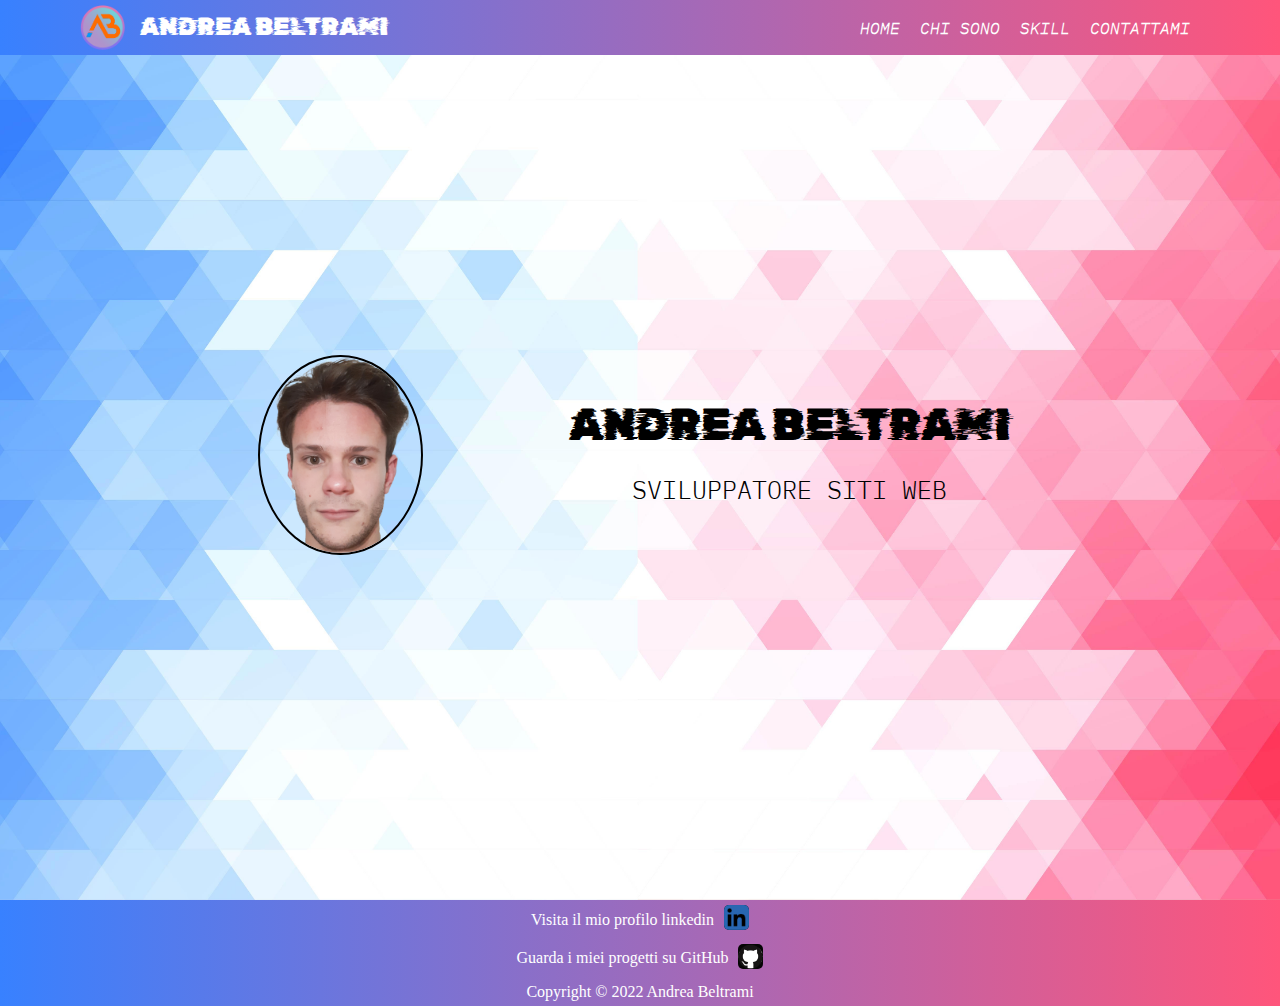
<file: index.html>
<!DOCTYPE html>

<html lang='it'>
    
<head>
    <meta charset='utf-8'>
    <meta name='viewport' content='width=device-width, initial-scale=1'>
    <meta http-equiv='x-ua-compatible' content='ie=edge'>
    <link rel='stylesheet' href='styles.css'>
    <link rel='icon' type='image/x-icon' href='images/favicon.ico'>
    <title>Andrea Beltrami | Web Developer</title>
    <meta name='description' content='Stai cercando uno sviluppatore web? Sei nel posto giusto, creo siti a 360° dal lato back-end e front-end oppure se già hai un sito e vuoi migliorarlo contattami!'>
    <meta name='robots' content='index, follow'>
    <meta name='og:title' proprety='og:title' content='Andrea Beltrami | Web Developer'>
    <meta name='og:description' proprety='og:description' content='Stai cercando uno sviluppatore web? Sei nel posto giusto, creo siti a 360° sia back-end che front-end oppure se già hai un sito e vuoi migliorarlo contattami!'>
    <meta name='og:sitename' proprety='og:sitename' content='Andrea Beltrami | Web Developer'>
    <meta name='og:image' proprety='og:image' href='images/icon-logo.png'>
    <meta name='og:type' proprety='og:type' content='website'>
</head>
    
<body>
    
    <header class='header'>
        <nav class='navbar'>
            
            <div class='logo'><img class='' src='images/icon-logo.png'/>ANDREA BELTRAMI</div>
            <div class='menu'>
                <ul class='menu-content'>
                    <li><a class='menu-link' href='index.html#home'>HOME</a></li>
                    <li><a class='menu-link' href='chi-sono.html#chi-sono'>CHI SONO</a></li>
                    <li><a class='menu-link' href='skill.html#skill'>SKILL</a></li>
                    <li><a class='menu-link' href='contattami.html#contattami'>CONTATTAMI</a></li>
                </ul>
                <div class='dropdown'>
                    <button class='dropbutton'><img src='images/icon-dropdown.png'/></button>
                    <div class='dropdown-content'>
                        <a href='#home'>HOME</a>
                        <a href='#chi-sono'>CHI SONO</a>
                        <a href='#skill'>SKILL</a>
                        <a href='#progetti'>PROGETTI</a>
                        <a href='#contattami'>CONTATTAMI</a>
                    </div>
                </div>
            </div>
        </nav>
    </header>
    
    <section class='home' id='home'>
        <div class='container-home'>
            <div class='profile'>
                <div class='pic-profile'><img src='images/profile.png' /></div>
                <div class='dsc-profile'>
                <span class='name'>ANDREA BELTRAMI</span>
                <br/>
                <p class='p-profile'>SVILUPPATORE SITI WEB</p>
                </div>
            </div>
            <div class='container-scroll btn-home dsk-view'>
                <a href='#chi-sono'><button>CHI SONO &dArr;</button></a>
            </div>
        </div>
    </section>
    
    <section class='section-pink dsk-view' id='chi-sono'>
        <div class='container'>
            <h1 class='title'>CHI SONO</h1>
            <p>Ciao, mi chiamo Andrea Beltrami ho 24 anni e abito a Brescia. Sono un ragazzo socievole e mi piace molto lavorare in team. Attualmente lavoro in <a href='https://www.alfaacciai.it/' target='_blank'>Alfa Acciai</a> mentre nel tempo studio presso <a href='https://www.start2impact.it/' target='_blank'>start2impact university</a> per imaparare a creare siti web a 360° sia dal lato front-end che back-end e in seguito per sviluppare applicazioni moblile.
            </p>
            <div class='container-scroll'>
                <a href='#skill'><button>SKILL &dArr;</button></a>
            </div>
        </div>
        <div class='container mobile-view'>
            <h1 class='title'>I MIEI PROGETTI</h1>
            
            <p>In arrivo! Visita il mio profilo <a href='https://github.com/andreabeltrami98?tab=projects' target='_blank'>github</a> cliccando sul gattino qua sotto per vedere i miei progetti e rimanere aggiornato!
            </p>
            <div class='github-projects'>
                <a href='https://github.com/andreabeltrami98?tab=projects' target='_blank'><img src='images/github-inv.png' alt='github logo'></a>
            </div>
        </div>
    </section>
    
    <section class='section-blue dsk-view' id='skill'>
        <div class='container'>
            <h1 class='title'>SKILL</h1>
            <p>Sono in grado di sviluppare un sito web scrivendo manulmente il codice di HTML e CSS. Questo mi permette di avere pieno controllo in modo da poter creare un sito ad hoc e per personalizzare anche il dettaglio più piccolo in esso contenuto.
            <br/>
            Si può creare un sito web da 0 oppure è possibile modificarne e perfezionarne uno già esistente.
            </p>
            <div class='container-skill'>
                <div class='skill-card'><img src='images/html.png' alt='html logo'><span>HTML</span></div>
                <div class='skill-card'><img src='images/css.png' alt='css logo'><span>CSS</span></div>
                <div class='skill-card'><img src='images/sass.png' alt='sass logo'><span>SASS</span></div>
                <div class='skill-card'><img src='images/bootstrap.png' alt='bootstrap logo'><span>BOOTSTRAP</span></div>
                <div class='skill-card'><img src='images/seo.png' alt='seo logo'><span>SEO</span></div>
                <div class='skill-card'><img src='images/github.png' alt='github logo'><span>GITHUB</span></div>
            </div>
            <div class='container-scroll'>
                <a href='#progetti'><button>PROGETTI &dArr;</button></a>
            </div>
        </div>
    </section>
    
    <section class='section-pink dsk-view' id='progetti'>
        <div class='container'>
            <h1 class='title'>PROGETTI</h1>
            
            <p>In arrivo! Visita il mio profilo <a href='https://github.com/andreabeltrami98?tab=projects' target='_blank'>github</a> cliccando sul gattino qua sotto per vedere i miei progetti e rimanere aggiornato!
            </p>
            <div class='github-projects'>
                <a href='https://github.com/andreabeltrami98?tab=projects' target='_blank'><img src='images/github-inv.png' alt='github logo'></a>
            </div>
            <div class='container-scroll'>
                <a href='#contattami'><button>CONTATTAMI &dArr;</button></a>
            </div>
        </div>
    </section>
    
    <section class='section-blue dsk-bg-rev dsk-view' id='contattami'>
        <div class='container'>
            <h1 class='title'>CONTATTAMI</h1>
            <p>Se posso esserti di aiuto scrivimi due righe in merito alla tua richiesta&#33; Sarei lieto di poterti aiutare.
            <br/>
            Ricorda, anche il minimo particolare verrà valorizzato al massimo perché non c'é soddisfazione più grande di poter aiutare qualcuno a realizzare i propri progetti&#33;
            <br/>
            Contattami utilizzando il form qui sotto oppure scrivimi per <a href='mailto:andrea.beltrami@email.com'>email</a>&#33;
            </p>
            
            <form action='https://formspree.io/f/maykreek' method='post' enctype='multipart/form-data' name='contactform' class='contact-form'>
                <div class='form-row'>
                    <div class='form-row-b row-dsk'>
                        <label for='name'>NOME</label>
                        <input id='name' name='name' type='text' placeholder='Nome e Cognome' autocomplete='name' required>
                    </div>
                    <div class='form-row-b row-dsk'>
                        <label for='email'>EMAIL</label>
                        <input id='email' name='email' type='email' placeholder='tuamail@email.com' autocomplete='email' required>
                    </div>
                </div>
                <div class='form-row'>
                <div class='form-row-b row-msg'>
                    <label for='message'>MESSAGGIO</label>
                    <textarea id='message' name='message' placeholder='Come posso esserti utile?' required></textarea>
                </div>
                    </div>
                <div class='form-row'>
                    <button type='submit'>INVIA</button>
                </div>
            </form>
            
            <div class='container-scroll'>
                <a href='#home'><button>HOME &uArr;</button></a>
            </div>
        </div>
    </section>
    
    <footer class='footer'>
        
        <div class='social'>
            <p>Visita il mio profilo linkedin</p>
            <a href='https://www.linkedin.com/in/andrea-beltrami-819165252/' target='_blank'><img src='images/icon-linkedin.png' alt='icona-linkedin'></a>
        </div>
        <div class='social'>
            <p>Guarda i miei progetti su GitHub</p>
            <a href='https://github.com/andreabeltrami98?tab=projects' target='_blank'><img src='images/github.png' alt='icona-github'></a>
        </div>
        <div class='copyright'>
            <p>Copyright &copy; 2022 Andrea Beltrami</p>
        </div>
    </footer>
    
</body>

</html>
</file>
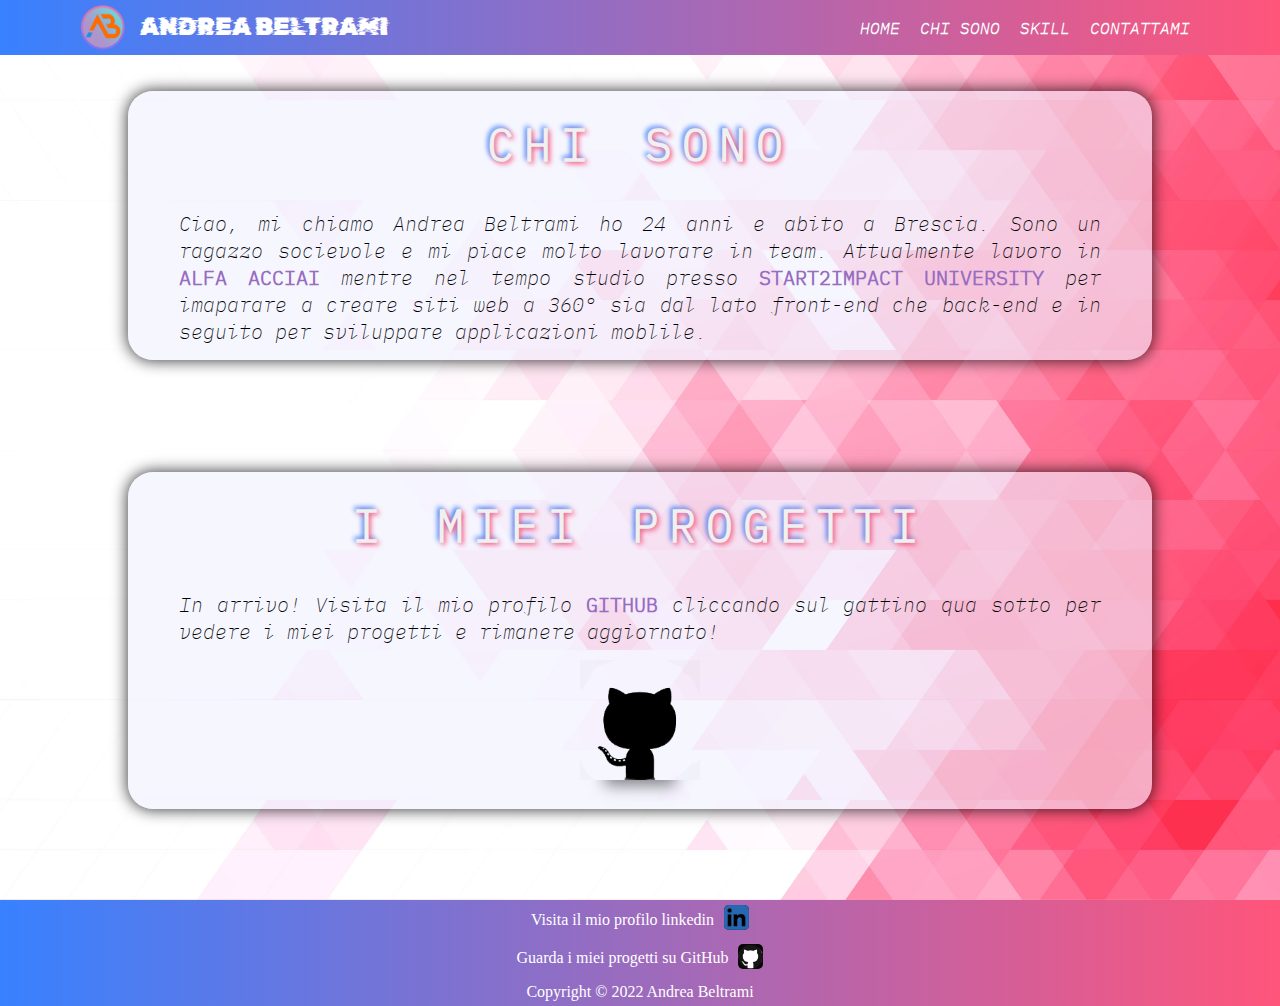
<file: chi-sono.html>
<!DOCTYPE html>

<html lang='it'>
    
<head>
    <meta charset='utf-8'>
    <meta name='viewport' content='width=device-width, initial-scale=1'>
    <meta http-equiv='x-ua-compatible' content='ie=edge'>
    <link rel='stylesheet' href='styles.css'>
    <link rel='icon' type='image/x-icon' href='images/favicon.ico'>
    <title>Andrea Beltrami | Chi Sono</title>
    <meta name='description' content='Stai cercando uno sviluppatore web? Sei nel posto giusto, creo siti a 360° dal lato back-end e front-end oppure se già hai un sito e vuoi migliorarlo contattami!'>
    <meta name='robots' content='index, follow'>
    <meta name='og:title' proprety='og:title' content='Andrea Beltrami | Chi Sono'>
    <meta name='og:description' proprety='og:description' content='Stai cercando uno sviluppatore web? Sei nel posto giusto, creo siti a 360° sia back-end che front-end oppure se già hai un sito e vuoi migliorarlo contattami!'>
    <meta name='og:sitename' proprety='og:sitename' content='Andrea Beltrami | Chi Sono'>
    <meta name='og:image' proprety='og:image' href='images/icon-logo.png'>
    <meta name='og:type' proprety='og:type' content='website'>
</head>
    
<body>
    
    <header class='header'>
        <nav class='navbar'>
            
            <div class='logo'><img class='' src='images/icon-logo.png'/>ANDREA BELTRAMI</div>
            <div class='menu'>
                <ul class='menu-content'>
                    <li><a class='menu-link' href='index.html#home'>HOME</a></li>
                    <li><a class='menu-link' href='chi-sono.html#chi-sono'>CHI SONO</a></li>
                    <li><a class='menu-link' href='skill.html#skill'>SKILL</a></li>
                    <li><a class='menu-link' href='contattami.html#contattami'>CONTATTAMI</a></li>
                </ul>
                <div class='dropdown'>
                    <button class='dropbutton'><img src='images/icon-dropdown.png'/></button>
                    <div class='dropdown-content'>
                        <a href='index.html#home'>HOME</a>
                        <a href='index.html#chi-sono'>CHI SONO</a>
                        <a href='index.html#skill'>SKILL</a>
                        <a href='index.html#progetti'>PROGETTI</a>
                        <a href='index.html#contattami'>CONTATTAMI</a>
                    </div>
                </div>
            </div>
        </nav>
    </header>
    
    <section class='home dsk-view' id='home'>
        <div class='container-home'>
            <div class='profile'>
                <div class='pic-profile'><img src='images/profile.png' /></div>
                <div class='dsc-profile'>
                <span class='name'>ANDREA BELTRAMI</span>
                <br/>
                <p class='p-profile'>SVILUPPATORE SITI WEB</p>
                </div>
            </div>
            <div class='container-scroll btn-home dsk-view'>
                <a href='index.html#chi-sono'><button>CHI SONO &dArr;</button></a>
            </div>
        </div>
    </section>
    
    <section class='section-pink' id='chi-sono'>
        <div class='container'>
            <h1 class='title'>CHI SONO</h1>
            <p>Ciao, mi chiamo Andrea Beltrami ho 24 anni e abito a Brescia. Sono un ragazzo socievole e mi piace molto lavorare in team. Attualmente lavoro in <a href='https://www.alfaacciai.it/' target='_blank'>Alfa Acciai</a> mentre nel tempo studio presso <a href='https://www.start2impact.it/' target='_blank'>start2impact university</a> per imaparare a creare siti web a 360° sia dal lato front-end che back-end e in seguito per sviluppare applicazioni moblile.
            </p>
            <div class='container-scroll'>
                <a href='index.html#skill'><button>SKILL &dArr;</button></a>
            </div>
        </div>
        <div class='container mobile-view'>
            <h1 class='title'>I MIEI PROGETTI</h1>
            
            <p>In arrivo! Visita il mio profilo <a href='https://github.com/andreabeltrami98?tab=projects' target='_blank'>github</a> cliccando sul gattino qua sotto per vedere i miei progetti e rimanere aggiornato!
            </p>
            <div class='github-projects'>
                <a href='https://github.com/andreabeltrami98?tab=projects' target='_blank'><img src='images/github-inv.png' alt='github logo'></a>
            </div>
        </div>
    </section>
    
    <section class='section-blue dsk-view' id='skill'>
        <div class='container'>
            <h1 class='title'>SKILL</h1>
            <p>Sono in grado di sviluppare un sito web scrivendo manulmente il codice di HTML e CSS. Questo mi permette di avere pieno controllo in modo da poter creare un sito ad hoc e per personalizzare anche il dettaglio più piccolo in esso contenuto.
            <br/>
            Si può creare un sito web da 0 oppure è possibile modificarne e perfezionarne uno già esistente.
            </p>
            <div class='container-skill'>
                <div class='skill-card'><img src='images/html.png' alt='html logo'><span>HTML</span></div>
                <div class='skill-card'><img src='images/css.png' alt='css logo'><span>CSS</span></div>
                <div class='skill-card'><img src='images/sass.png' alt='sass logo'><span>SASS</span></div>
                <div class='skill-card'><img src='images/bootstrap.png' alt='bootstrap logo'><span>BOOTSTRAP</span></div>
                <div class='skill-card'><img src='images/seo.png' alt='seo logo'><span>SEO</span></div>
                <div class='skill-card'><img src='images/github.png' alt='github logo'><span>GITHUB</span></div>
            </div>
            <div class='container-scroll'>
                <a href='index.html#progetti'><button>PROGETTI &dArr;</button></a>
            </div>
        </div>
    </section>
    
    <section class='section-pink dsk-view' id='progetti'>
        <div class='container'>
            <h1 class='title'>PROGETTI</h1>
            
            <p>In arrivo! Visita il mio profilo <a href='https://github.com/andreabeltrami98?tab=projects' target='_blank'>github</a> cliccando sul gattino qua sotto per vedere i miei progetti e rimanere aggiornato!
            </p>
            <div class='github-projects'>
                <a href='https://github.com/andreabeltrami98?tab=projects' target='_blank'><img src='images/github-inv.png' alt='github logo'></a>
            </div>
            <div class='container-scroll'>
                <a href='index.html#contattami'><button>CONTATTAMI &dArr;</button></a>
            </div>
        </div>
    </section>
    
    <section class='section-blue dsk-bg-rev dsk-view' id='contattami'>
        <div class='container'>
            <h1 class='title'>CONTATTAMI</h1>
            <p>Se posso esserti di aiuto scrivimi due righe in merito alla tua richiesta&#33; Sarei lieto di poterti aiutare.
            <br/>
            Ricorda, anche il minimo particolare verrà valorizzato al massimo perché non c'é soddisfazione più grande di poter aiutare qualcuno a realizzare i propri progetti&#33;
            <br/>
            Contattami utilizzando il form qui sotto oppure scrivimi per <a href='mailto:andrea.beltrami@email.com'>email</a>&#33;
            </p>
            
            <form action='https://formspree.io/f/maykreek' method='post' enctype='multipart/form-data' name='contactform' class='contact-form'>
                <div class='form-row'>
                    <div class='form-row-b row-dsk'>
                        <label for='name'>NOME</label>
                        <input id='name' name='name' type='text' placeholder='Nome e Cognome' autocomplete='name' required>
                    </div>
                    <div class='form-row-b row-dsk'>
                        <label for='email'>EMAIL</label>
                        <input id='email' name='email' type='email' placeholder='tuamail@email.com' autocomplete='email' required>
                    </div>
                </div>
                <div class='form-row'>
                <div class='form-row-b row-msg'>
                    <label for='message'>MESSAGGIO</label>
                    <textarea id='message' name='message' placeholder='Come posso esserti utile?' required></textarea>
                </div>
                    </div>
                <div class='form-row'>
                    <button type='submit'>INVIA</button>
                </div>
            </form>
            
            <div class='container-scroll'>
                <a href='index.html#home'><button>HOME &uArr;</button></a>
            </div>
        </div>
    </section>
    
    <footer class='footer'>
        
        <div class='social'>
            <p>Visita il mio profilo linkedin</p>
            <a href='https://www.linkedin.com/in/andrea-beltrami-819165252/' target='_blank'><img src='images/icon-linkedin.png' alt='icona-linkedin'></a>
        </div>
        <div class='social'>
            <p>Guarda i miei progetti su GitHub</p>
            <a href='https://github.com/andreabeltrami98?tab=projects' target='_blank'><img src='images/github.png' alt='icona-github'></a>
        </div>
        <div class='copyright'>
            <p>Copyright &copy; 2022 Andrea Beltrami</p>
        </div>
    </footer>
    
</body>

</html>
</file>
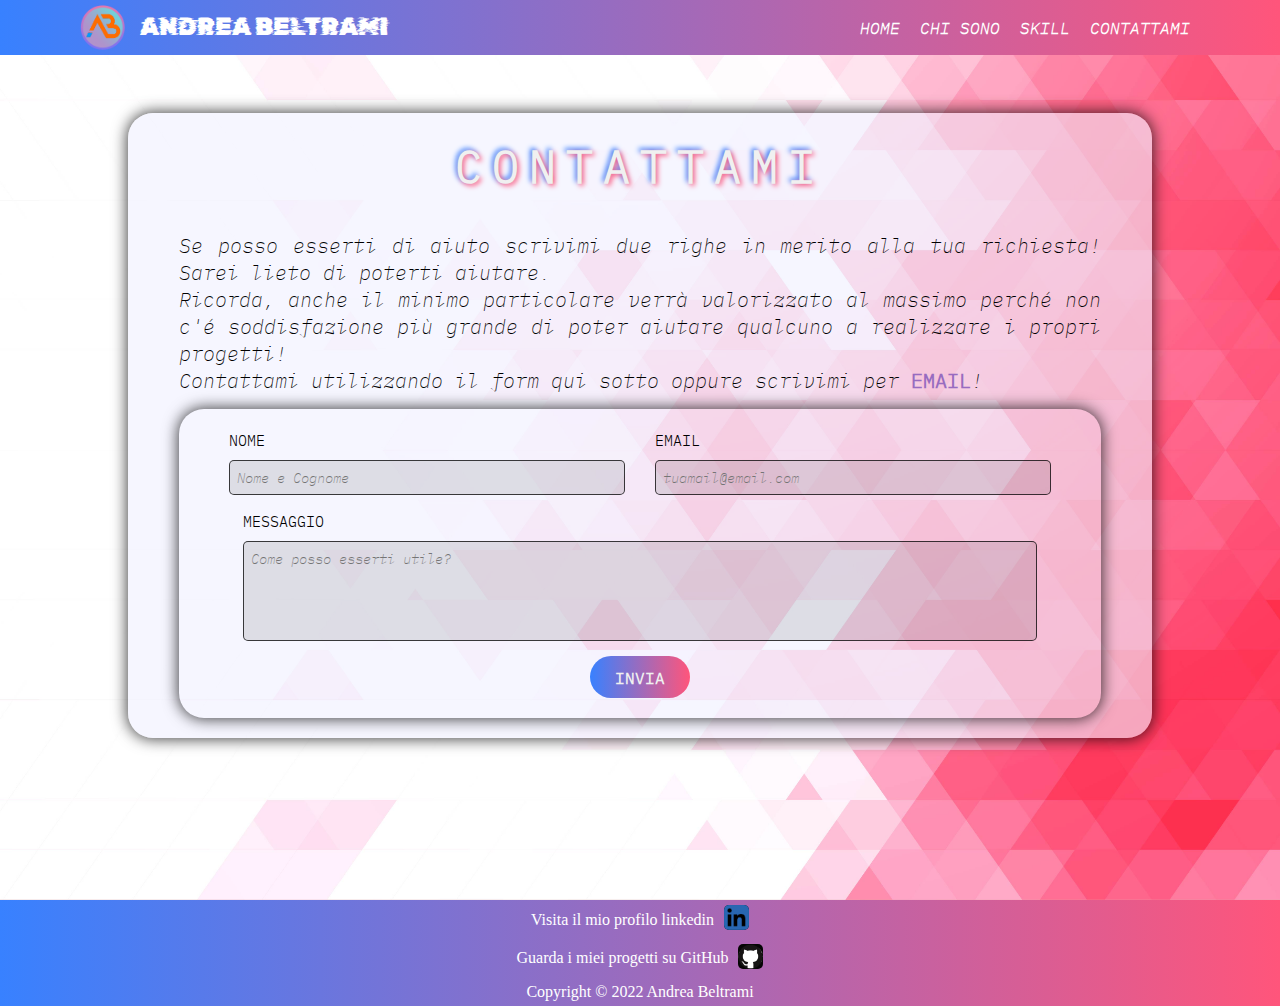
<file: contattami.html>
<!DOCTYPE html>

<html lang='it'>
    
<head>
    <meta charset='utf-8'>
    <meta name='viewport' content='width=device-width, initial-scale=1'>
    <meta http-equiv='x-ua-compatible' content='ie=edge'>
    <link rel='stylesheet' href='styles.css'>
    <link rel='icon' type='image/x-icon' href='images/favicon.ico'>
    <title>Andrea Beltrami | Contattami</title>
    <meta name='description' content='Stai cercando uno sviluppatore web? Sei nel posto giusto, creo siti a 360° dal lato back-end e front-end oppure se già hai un sito e vuoi migliorarlo contattami!'>
    <meta name='robots' content='index, follow'>
    <meta name='og:title' proprety='og:title' content='Andrea Beltrami | Contattami'>
    <meta name='og:description' proprety='og:description' content='Stai cercando uno sviluppatore web? Sei nel posto giusto, creo siti a 360° sia back-end che front-end oppure se già hai un sito e vuoi migliorarlo contattami!'>
    <meta name='og:sitename' proprety='og:sitename' content='Andrea Beltrami | Contattami'>
    <meta name='og:image' proprety='og:image' href='images/icon-logo.png'>
    <meta name='og:type' proprety='og:type' content='website'>
</head>
    
<body>
    
    <header class='header'>
        <nav class='navbar'>
            
            <div class='logo'><img class='' src='images/icon-logo.png'/>ANDREA BELTRAMI</div>
            <div class='menu'>
                <ul class='menu-content'>
                    <li><a class='menu-link' href='index.html#home'>HOME</a></li>
                    <li><a class='menu-link' href='chi-sono.html#chi-sono'>CHI SONO</a></li>
                    <li><a class='menu-link' href='skill.html#skill'>SKILL</a></li>
                    <li><a class='menu-link' href='contattami.html#contattami'>CONTATTAMI</a></li>
                </ul>
                <div class='dropdown'>
                    <button class='dropbutton'><img src='images/icon-dropdown.png'/></button>
                    <div class='dropdown-content'>
                        <a href='index.html#home'>HOME</a>
                        <a href='index.html#chi-sono'>CHI SONO</a>
                        <a href='index.html#skill'>SKILL</a>
                        <a href='index.html#progetti'>PROGETTI</a>
                        <a href='index.html#contattami'>CONTATTAMI</a>
                    </div>
                </div>
            </div>
        </nav>
    </header>
    
    <section class='home dsk-view' id='home'>
        <div class='container-home'>
            <div class='profile'>
                <div class='pic-profile'><img src='images/profile.png' /></div>
                <div class='dsc-profile'>
                <span class='name'>ANDREA BELTRAMI</span>
                <br/>
                <p class='p-profile'>SVILUPPATORE SITI WEB</p>
                </div>
            </div>
            <div class='container-scroll btn-home dsk-view'>
                <a href='index.html#chi-sono'><button>CHI SONO &dArr;</button></a>
            </div>
        </div>
    </section>
    
    <section class='section-pink dsk-view' id='chi-sono'>
        <div class='container'>
            <h1 class='title'>CHI SONO</h1>
            <p>Ciao, mi chiamo Andrea Beltrami ho 24 anni e abito a Brescia. Sono un ragazzo socievole e mi piace molto lavorare in team. Attualmente lavoro in <a href='https://www.alfaacciai.it/' target='_blank'>Alfa Acciai</a> mentre nel tempo studio presso <a href='https://www.start2impact.it/' target='_blank'>start2impact university</a> per imaparare a creare siti web a 360° sia dal lato front-end che back-end e in seguito per sviluppare applicazioni moblile.
            </p>
            <div class='container-scroll'>
                <a href='index.html#skill'><button>SKILL &dArr;</button></a>
            </div>
        </div>
        <div class='container mobile-view'>
            <h1 class='title'>I MIEI PROGETTI</h1>
            
            <p>In arrivo! Visita il mio profilo <a href='https://github.com/andreabeltrami98?tab=projects' target='_blank'>github</a> cliccando sul gattino qua sotto per vedere i miei progetti e rimanere aggiornato!
            </p>
            <div class='github-projects'>
                <a href='https://github.com/andreabeltrami98?tab=projects' target='_blank'><img src='images/github-inv.png' alt='github logo'></a>
            </div>
        </div>
    </section>
    
    <section class='section-blue dsk-view' id='skill'>
        <div class='container'>
            <h1 class='title'>SKILL</h1>
            <p>Sono in grado di sviluppare un sito web scrivendo manulmente il codice di HTML e CSS. Questo mi permette di avere pieno controllo in modo da poter creare un sito ad hoc e per personalizzare anche il dettaglio più piccolo in esso contenuto.
            <br/>
            Si può creare un sito web da 0 oppure è possibile modificarne e perfezionarne uno già esistente.
            </p>
            <div class='container-skill'>
                <div class='skill-card'><img src='images/html.png' alt='html logo'><span>HTML</span></div>
                <div class='skill-card'><img src='images/css.png' alt='css logo'><span>CSS</span></div>
                <div class='skill-card'><img src='images/sass.png' alt='sass logo'><span>SASS</span></div>
                <div class='skill-card'><img src='images/bootstrap.png' alt='bootstrap logo'><span>BOOTSTRAP</span></div>
                <div class='skill-card'><img src='images/seo.png' alt='seo logo'><span>SEO</span></div>
                <div class='skill-card'><img src='images/github.png' alt='github logo'><span>GITHUB</span></div>
            </div>
            <div class='container-scroll'>
                <a href='index.html#progetti'><button>PROGETTI &dArr;</button></a>
            </div>
        </div>
    </section>
    
    <section class='section-pink dsk-view' id='progetti'>
        <div class='container'>
            <h1 class='title'>PROGETTI</h1>
            
            <p>In arrivo! Visita il mio profilo <a href='https://github.com/andreabeltrami98?tab=projects' target='_blank'>github</a> cliccando sul gattino qua sotto per vedere i miei progetti e rimanere aggiornato!
            </p>
            <div class='github-projects'>
                <a href='https://github.com/andreabeltrami98?tab=projects' target='_blank'><img src='images/github-inv.png' alt='github logo'></a>
            </div>
            <div class='container-scroll'>
                <a href='index.html#contattami'><button>CONTATTAMI &dArr;</button></a>
            </div>
        </div>
    </section>
    
    <section class='section-blue dsk-bg-rev' id='contattami'>
        <div class='container'>
            <h1 class='title'>CONTATTAMI</h1>
            <p>Se posso esserti di aiuto scrivimi due righe in merito alla tua richiesta&#33; Sarei lieto di poterti aiutare.
            <br/>
            Ricorda, anche il minimo particolare verrà valorizzato al massimo perché non c'é soddisfazione più grande di poter aiutare qualcuno a realizzare i propri progetti&#33;
            <br/>
            Contattami utilizzando il form qui sotto oppure scrivimi per <a href='mailto:andrea.beltrami@email.com'>email</a>&#33;
            </p>
            
            <form action='https://formspree.io/f/maykreek' method='post' enctype='multipart/form-data' name='contactform' class='contact-form'>
                <div class='form-row'>
                    <div class='form-row-b row-dsk'>
                        <label for='name'>NOME</label>
                        <input id='name' name='name' type='text' placeholder='Nome e Cognome' autocomplete='name' required>
                    </div>
                    <div class='form-row-b row-dsk'>
                        <label for='email'>EMAIL</label>
                        <input id='email' name='email' type='email' placeholder='tuamail@email.com' autocomplete='email' required>
                    </div>
                </div>
                <div class='form-row'>
                <div class='form-row-b row-msg'>
                    <label for='message'>MESSAGGIO</label>
                    <textarea id='message' name='message' placeholder='Come posso esserti utile?' required></textarea>
                </div>
                    </div>
                <div class='form-row'>
                    <button type='submit'>INVIA</button>
                </div>
            </form>
            
            <div class='container-scroll'>
                <a href='index.html#home'><button>HOME &uArr;</button></a>
            </div>
        </div>
    </section>
    
    <footer class='footer'>
        
        <div class='social'>
            <p>Visita il mio profilo linkedin</p>
            <a href='https://www.linkedin.com/in/andrea-beltrami-819165252/' target='_blank'><img src='images/icon-linkedin.png' alt='icona-linkedin'></a>
        </div>
        <div class='social'>
            <p>Guarda i miei progetti su GitHub</p>
            <a href='https://github.com/andreabeltrami98?tab=projects' target='_blank'><img src='images/github.png' alt='icona-github'></a>
        </div>
        <div class='copyright'>
            <p>Copyright &copy; 2022 Andrea Beltrami</p>
        </div>
    </footer>
    
</body>

</html>
</file>
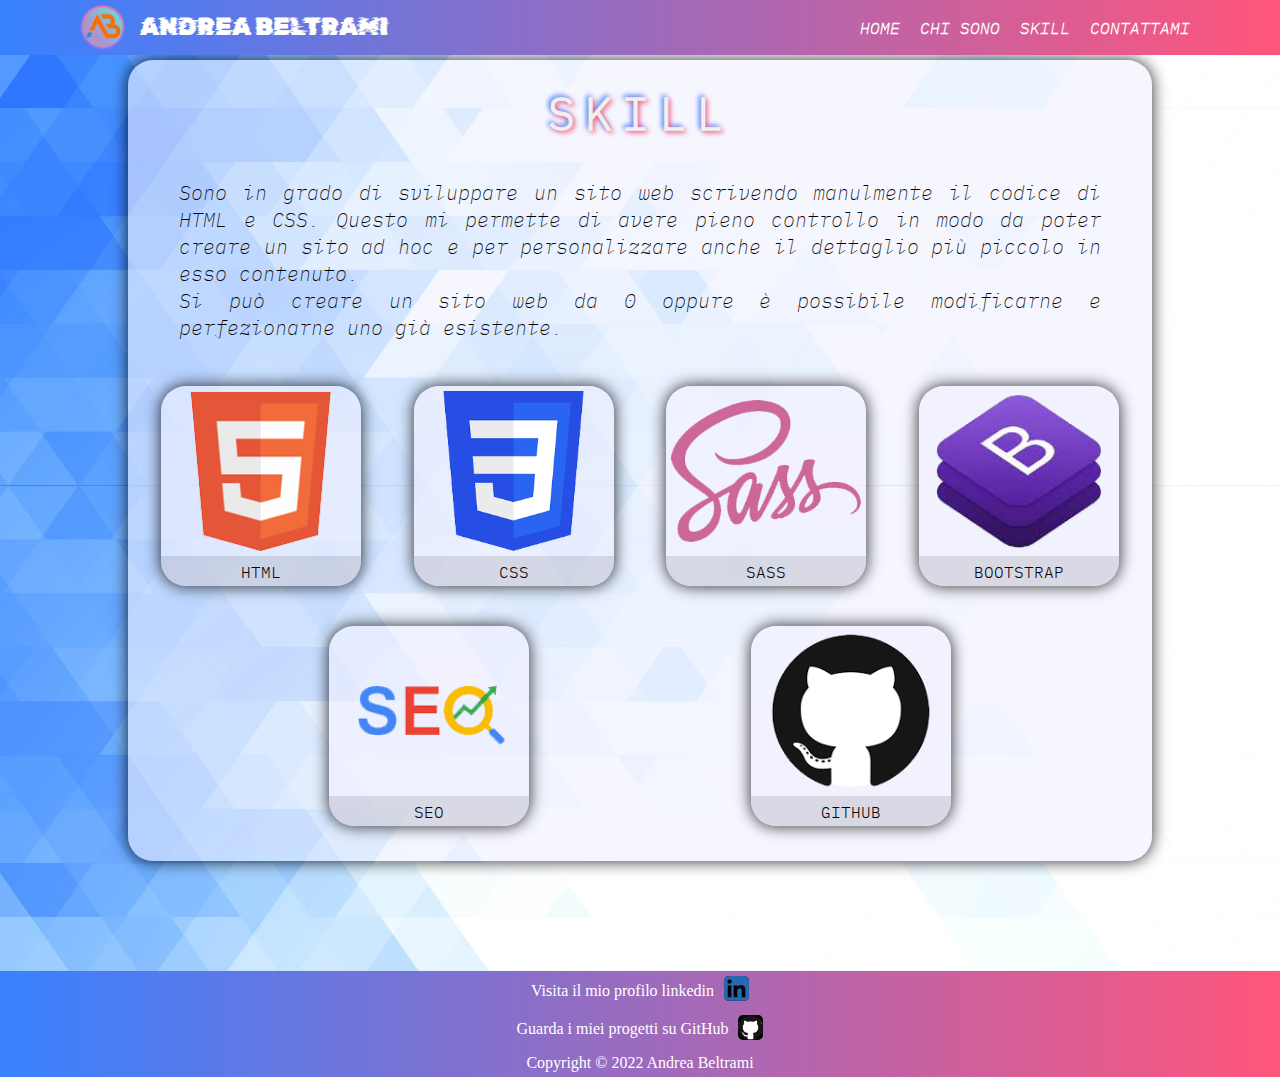
<file: skill.html>
<!DOCTYPE html>

<html lang='it'>
    
<head>
    <meta charset='utf-8'>
    <meta name='viewport' content='width=device-width, initial-scale=1'>
    <meta http-equiv='x-ua-compatible' content='ie=edge'>
    <link rel='stylesheet' href='styles.css'>
    <link rel='icon' type='image/x-icon' href='images/favicon.ico'>
    <title>Andrea Beltrami | Skill</title>
    <meta name='description' content='Stai cercando uno sviluppatore web? Sei nel posto giusto, creo siti a 360° dal lato back-end e front-end oppure se già hai un sito e vuoi migliorarlo contattami!'>
    <meta name='robots' content='index, follow'>
    <meta name='og:title' proprety='og:title' content='Andrea Beltrami | Skill'>
    <meta name='og:description' proprety='og:description' content='Stai cercando uno sviluppatore web? Sei nel posto giusto, creo siti a 360° sia back-end che front-end oppure se già hai un sito e vuoi migliorarlo contattami!'>
    <meta name='og:sitename' proprety='og:sitename' content='Andrea Beltrami | Skill'>
    <meta name='og:image' proprety='og:image' href='images/icon-logo.png'>
    <meta name='og:type' proprety='og:type' content='website'>
</head>
    
<body>
    
    <header class='header'>
        <nav class='navbar'>
            
            <div class='logo'><img class='' src='images/icon-logo.png'/>ANDREA BELTRAMI</div>
            <div class='menu'>
                <ul class='menu-content'>
                    <li><a class='menu-link' href='index.html#home'>HOME</a></li>
                    <li><a class='menu-link' href='chi-sono.html#chi-sono'>CHI SONO</a></li>
                    <li><a class='menu-link' href='skill.html#skill'>SKILL</a></li>
                    <li><a class='menu-link' href='contattami.html#contattami'>CONTATTAMI</a></li>
                </ul>
                <div class='dropdown'>
                    <button class='dropbutton'><img src='images/icon-dropdown.png'/></button>
                    <div class='dropdown-content'>
                        <a href='index.html#home'>HOME</a>
                        <a href='index.html#chi-sono'>CHI SONO</a>
                        <a href='index.html#skill'>SKILL</a>
                        <a href='index.html#progetti'>PROGETTI</a>
                        <a href='index.html#contattami'>CONTATTAMI</a>
                    </div>
                </div>
            </div>
        </nav>
    </header>
    
    <section class='home dsk-view' id='home'>
        <div class='container-home'>
            <div class='profile'>
                <div class='pic-profile'><img src='images/profile.png' /></div>
                <div class='dsc-profile'>
                <span class='name'>ANDREA BELTRAMI</span>
                <br/>
                <p class='p-profile'>SVILUPPATORE SITI WEB</p>
                </div>
            </div>
            <div class='container-scroll btn-home dsk-view'>
                <a href='index.html#chi-sono'><button>CHI SONO &dArr;</button></a>
            </div>
        </div>
    </section>
    
    <section class='section-pink dsk-view' id='chi-sono'>
        <div class='container'>
            <h1 class='title'>CHI SONO</h1>
            <p>Ciao, mi chiamo Andrea Beltrami ho 24 anni e abito a Brescia. Sono un ragazzo socievole e mi piace molto lavorare in team. Attualmente lavoro in <a href='https://www.alfaacciai.it/' target='_blank'>Alfa Acciai</a> mentre nel tempo studio presso <a href='https://www.start2impact.it/' target='_blank'>start2impact university</a> per imaparare a creare siti web a 360° sia dal lato front-end che back-end e in seguito per sviluppare applicazioni moblile.
            </p>
            <div class='container-scroll'>
                <a href='index.html#skill'><button>SKILL &dArr;</button></a>
            </div>
        </div>
        <div class='container mobile-view'>
            <h1 class='title'>I MIEI PROGETTI</h1>
            
            <p>In arrivo! Visita il mio profilo <a href='https://github.com/andreabeltrami98?tab=projects' target='_blank'>github</a> cliccando sul gattino qua sotto per vedere i miei progetti e rimanere aggiornato!
            </p>
            <div class='github-projects'>
                <a href='https://github.com/andreabeltrami98?tab=projects' target='_blank'><img src='images/github-inv.png' alt='github logo'></a>
            </div>
        </div>
    </section>
    
    <section class='section-blue' id='skill'>
        <div class='container'>
            <h1 class='title'>SKILL</h1>
            <p>Sono in grado di sviluppare un sito web scrivendo manulmente il codice di HTML e CSS. Questo mi permette di avere pieno controllo in modo da poter creare un sito ad hoc e per personalizzare anche il dettaglio più piccolo in esso contenuto.
            <br/>
            Si può creare un sito web da 0 oppure è possibile modificarne e perfezionarne uno già esistente.
            </p>
            <div class='container-skill'>
                <div class='skill-card'><img src='images/html.png' alt='html logo'><span>HTML</span></div>
                <div class='skill-card'><img src='images/css.png' alt='css logo'><span>CSS</span></div>
                <div class='skill-card'><img src='images/sass.png' alt='sass logo'><span>SASS</span></div>
                <div class='skill-card'><img src='images/bootstrap.png' alt='bootstrap logo'><span>BOOTSTRAP</span></div>
                <div class='skill-card'><img src='images/seo.png' alt='seo logo'><span>SEO</span></div>
                <div class='skill-card'><img src='images/github.png' alt='github logo'><span>GITHUB</span></div>
            </div>
            <div class='container-scroll'>
                <a href='index.html#progetti'><button>PROGETTI &dArr;</button></a>
            </div>
        </div>
    </section>
    
    <section class='section-pink dsk-view' id='progetti'>
        <div class='container'>
            <h1 class='title'>PROGETTI</h1>
            
            <p>In arrivo! Visita il mio profilo <a href='https://github.com/andreabeltrami98?tab=projects' target='_blank'>github</a> cliccando sul gattino qua sotto per vedere i miei progetti e rimanere aggiornato!
            </p>
            <div class='github-projects'>
                <a href='https://github.com/andreabeltrami98?tab=projects' target='_blank'><img src='images/github-inv.png' alt='github logo'></a>
            </div>
            <div class='container-scroll'>
                <a href='index.html#contattami'><button>CONTATTAMI &dArr;</button></a>
            </div>
        </div>
    </section>
    
    <section class='section-blue dsk-bg-rev dsk-view' id='contattami'>
        <div class='container'>
            <h1 class='title'>CONTATTAMI</h1>
            <p>Se posso esserti di aiuto scrivimi due righe in merito alla tua richiesta&#33; Sarei lieto di poterti aiutare.
            <br/>
            Ricorda, anche il minimo particolare verrà valorizzato al massimo perché non c'é soddisfazione più grande di poter aiutare qualcuno a realizzare i propri progetti&#33;
            <br/>
            Contattami utilizzando il form qui sotto oppure scrivimi per <a href='mailto:andrea.beltrami@email.com'>email</a>&#33;
            </p>
            
            <form action='https://formspree.io/f/maykreek' method='post' enctype='multipart/form-data' name='contactform' class='contact-form'>
                <div class='form-row'>
                    <div class='form-row-b row-dsk'>
                        <label for='name'>NOME</label>
                        <input id='name' name='name' type='text' placeholder='Nome e Cognome' autocomplete='name' required>
                    </div>
                    <div class='form-row-b row-dsk'>
                        <label for='email'>EMAIL</label>
                        <input id='email' name='email' type='email' placeholder='tuamail@email.com' autocomplete='email' required>
                    </div>
                </div>
                <div class='form-row'>
                <div class='form-row-b row-msg'>
                    <label for='message'>MESSAGGIO</label>
                    <textarea id='message' name='message' placeholder='Come posso esserti utile?' required></textarea>
                </div>
                    </div>
                <div class='form-row'>
                    <button type='submit'>INVIA</button>
                </div>
            </form>
            
            <div class='container-scroll'>
                <a href='index.html#home'><button>HOME &uArr;</button></a>
            </div>
        </div>
    </section>
    
    <footer class='footer'>
        
        <div class='social'>
            <p>Visita il mio profilo linkedin</p>
            <a href='https://www.linkedin.com/in/andrea-beltrami-819165252/' target='_blank'><img src='images/icon-linkedin.png' alt='icona-linkedin'></a>
        </div>
        <div class='social'>
            <p>Guarda i miei progetti su GitHub</p>
            <a href='https://github.com/andreabeltrami98?tab=projects' target='_blank'><img src='images/github.png' alt='icona-github'></a>
        </div>
        <div class='copyright'>
            <p>Copyright &copy; 2022 Andrea Beltrami</p>
        </div>
    </footer>
    
</body>

</html>
</file>
<file: styles.css>
* {
    margin: 0;
    padding: 0;
    box-sizing: border-box;
}

html, body {
    height: 100%;
    scroll-behavior: smooth;
}




/* Navbar */

.header {
    width: 100%;
    height: 55px;
    background: linear-gradient(90deg, #3881ff 0%, #ff557b 100%);
    display: flex;
    justify-content: center;
    position: fixed;
    top: 0;
    z-index: 1;
}

.navbar {
    width: 100%;
    display: flex;
    align-items: center;
    justify-content: space-between;
}

.logo {
    font-family: 'rubik_glitchregular';
    font-size: 25px;
    color: #ffffff;
    padding: 16px;
    display: flex;
    align-items: center;
    justify-content: flex-start;
}

.logo img {
    width: 45px;
    height: 45px;
    margin-right: 15px;
}

.menu {
    height: 100%;
    display: flex;
    justify-content: flex-end;
    font-weight: bold;
    font-size: 16px;
}

.menu-content {
    display: flex;
    justify-content: flex-end;
    align-items: center;
    margin: 0;
}

.menu-content li {
    display: inline;
    padding: 0 10px;
    line-height: 55px;
    transition: all 0.4s ease-in-out;
}

.menu-content li:last-of-type {
    margin-right: 16px;
}

.menu-content li:hover {
    box-shadow: 0 10vw 0 #3881ff inset;
}

.menu-link {
    display: block;
    font-family: 'ibm_plex_monoXLtIt';
    color: #ffffff;
    text-decoration: none;
}

.dropdown {
    position: relative;
    display: flex;
    align-items: center;
}

.dropbutton {
    width: 45px;
    height: 45px;
    border: none;
    background: none;
    position: relative;
}

.dropbutton img {
    height: 100%;
}

.dropdown-content {
    display: none;
    position: absolute;
    top: 55px;
    right: 0px;
    min-width: 160px;
    background-color: #ff557b;
    box-shadow: 0px 8px 16px 0px rgba(0,0,0,0.2);
    z-index: 1;
}

.dropdown-content a {
    font-family: 'ibm_plex_monoXLtIt';
    color: #ffffff;
    text-decoration: none;
    display: block;
    padding: 12px 16px;
}


.dropdown-content a:hover {
    background-color: #3881ff;
}

.dropdown:hover .dropdown-content {
    display: block;
}



/* Header */

.home {
    width: 100%;
    height: 100%;
    margin: 0;
    padding-top: 30px;
    background-image: url(images/bg-home.jpg);
    background-size: cover;
    background-position: center;
    display: flex;
    justify-content: center;
}

.container-home {
    width: 80%;
    display: flex;
    flex-direction: column;
    align-content: center;
    justify-content: center;
}

.profile {
    height: 70%;
    margin-bottom: 20px;
    display: flex;
    justify-content: space-evenly;
    align-items: center;
    flex-wrap: wrap;
}

.pic-profile {
    height: 200px;
    max-width: 200px;
    margin: 5px;
    border: 2px solid #000000;
    border-radius: 50%;
    position: relative;
    overflow: hidden;
    z-index: 0;
}

.pic-profile img {
    height: 100%;
    width: 100%;
    display: inline;
    margin: 0 auto;
    object-fit: cover;
}

.dsc-profile {
    max-width: 100%;
    padding: 16px;
    text-align: center;
    font-family: 'ibm_plex_monolight';
    word-wrap: break-word;
}

.name {
    font-family: 'rubik_glitchregular';
    display: block;
    color: #000000;
    font-size: 45px;
    padding: 0;
}

.p-profile {
    font-size: 25px;
}

.container-scroll {
    width: 100%;
    display: flex;
    justify-content: center;
    
}

.container-scroll button{
    width: 180px;
    height: 50px;
    background: linear-gradient(90deg, #3881ff 0%, #ff557b 100%);
    border: none;
    border-radius: 25px;
    margin-bottom: 20px;
    font-family: 'ibm_plex_monolight';
    font-size: 20px;
    font-weight: bold;
    color: #f0f0f0;
    transition: all 0.4s ease;
}

.container-scroll button:hover {
    background: linear-gradient(90deg, #ff557b 0%, #3881ff 100%);
    box-shadow: 0px 0px 10px 1px rgba(0,0,0,0.75);
    cursor: pointer;
}

.btn-home {
    max-height: 30%;
}


/* Content */

.section-pink,
.section-blue {
    width: 100%;
    min-height: 100%;
    background-image: url(images/bg-pink.jpg);
    background-size: cover;
    background-position: center;
    padding: 60px 0;
    display: flex;
    justify-content: center;
    align-items: center;
}

.section-pink {
    background-image: url(images/bg-pink.jpg);
}

.section-blue {
    background-image: url(images/bg-blue.jpg);
}

.container {
    width: 80%;
    min-height: 50%;
    background: rgba(240,240,255,0.6);
    border-radius: 25px;
    box-shadow: 0px 0px 15px 1px rgba(0,0,0,0.75);
    display: flex;
    flex-direction: column;
    flex-wrap: wrap;
    align-items: center;
    text-align: center;
}

.container h1 {
    max-width: 90%;
    margin: 20px;
    font-family: 'ibm_plex_monolight';
    font-size: 45px;
    font-weight: bold;
    letter-spacing: 10px;
    word-spacing: 10px;
    color: #f0f0f0;
    text-shadow: 2px 2px 5px #FF557B, -2px -2px 5px #3881FF;
}

.container p {
    max-width: 90%;
    margin: 16px;
    font-family:'ibm_plex_monoXLtIt';
    font-size: 20px;
    word-wrap: break-word;
    text-align: justify;
}

.container a:any-link {
    font-family: 'ibm_plex_monolight';
    text-decoration: none;
    font-weight: bold;
    text-transform: uppercase;
    color: #986cc0;
}

.container a:hover:visited {
    cursor: pointer;
}

.container-skill {
    display: flex;
    flex-wrap: wrap;
    justify-content: space-evenly;
    padding-top: 10px;
    padding-bottom: 15px;
}

.skill-card {
    width: 110px;
    height: 110px;
    background: rgba(240,240,255,0.6);
    border-radius: 25px;
    margin: 15px 10px;
    box-shadow: 0px 0px 15px 1px rgba(0,0,0,0.75);
    display: flex;
    flex-direction: column;
    justify-content: space-between;
}

.skill-card img {
    height: 75%;
    object-fit: contain;
    padding: 5px;
}

.skill-card span {
    height: 25px;
    background: rgba(1,1,1,0.1);
    border-bottom-left-radius: 25px;
    border-bottom-right-radius: 25px;
    font-family: 'ibm_plex_monolight';
    text-align: center;
    line-height: 25px;
}

.github-projects img {
    width: 120px;
    height: 120px;
    margin-bottom: 25px;
    border: none;
    box-shadow: 0px 30px 15px -25px rgba( 0,0,0,0.5);
    transition: all .7s;
}

.github-projects img:hover{
    cursor: pointer;
    width: 125px;
    height: 125px;
    box-shadow: 0px 45px 20px -30px rgba( 0,0,0,0.7);
    transform: translateY(-20px);
}




/* Contact Form */

.contact-form {
    width: 90%;
    box-shadow: 0px 0px 15px 1px rgba(0,0,0,0.75);
    border-radius: 25px;
    padding: 20px;
    margin-bottom: 20px; 
}

.form-row {
    width: 100%;
    display: flex;
    flex-wrap: wrap;
    justify-content: center
}

.form-row-b {
    width: 100%;
    display: flex;
    flex-direction: column;
    flex-wrap: wrap;
}

.form-row-b label {
    font-family: 'ibm_plex_monolight';
    font-size: 15px;
    text-align: left;
    margin-bottom: 10px;  
}

.form-row-b input[type='text'],
.form-row-b input[type='email'],
.form-row-b textarea {
    width: 100%;
    background: rgba(1,1,1,0.1);
    border: 1px solid rgba(0,0,0,0.75);
    border-radius: 5px;
    margin-bottom: 15px;
    padding: 7px;
    font-family:'ibm_plex_monoXLtIt';
    font-size: 14px;
}

.form-row-b input[type='text']:invalid,
.form-row-b input[type='email']:invalid {
    color: #ff1919;
    box-shadow: none;
}

.form-row-b textarea {
    min-height: 100px;
    resize: none;
}

.form-row button {
    background: linear-gradient(90deg, #3881ff 0%, #ff557b 100%);
    border: none;
    border-radius: 25px;
    padding: 10px 25px;
    font-family: 'ibm_plex_monolight';
    font-size: 20px;
    color: #f0f0f0;
    font-size: 16px;
    font-weight: bold;
    transition: all 0.4s ease;
}

.form-row button:hover {
    box-shadow: 0px 0px 10px 1px rgba(0,0,0,0.75);
    cursor: pointer;
}



/* Footer */

.footer {
    width: 100%;
    background: linear-gradient(90deg, #3881ff 0%, #ff557b 100%);
    display: flex;
    flex-wrap: wrap;
    justify-content: center;
}

.copyright,
.social {
    width: 100%;
    padding: 5px;
    display: flex;
    justify-content: center;
    align-items: center;
    color: #ffffff;
}

.social img {
    width: 25px;
    background: black;
    border-radius: 5px;
    margin-left: 10px;
}









/* Moblie Styles */


@media only screen and (max-width: 390px) {
    
    .logo {
        visibility: hidden;
        font-size: 1px;
    }
    
    .logo img {
        visibility: visible;
    }
    
    
    .menu-content {
        display: none;
    }
    
    .pic-profile {
        height: 150px;
        max-width: 150px;
    }
    
    .name {
        font-size: 28px;
    }
    
    .p-profile {
        font-size: 21px;
    }
    
    .container h1 {
        font-size: 21px;
        letter-spacing: 1px;
        word-spacing: 5px;
        margin-bottom: 10px;
    }
    
    .container p {
        font-size: 18px;
    }
    
    .container-scroll button {
        width: auto;
        height: auto;
        padding: 10px 20px;
        font-size: 16px;
    }
    
    .mobile-view {
        display: none;
    }
    
    .footer {
        font-size: 15px;
    }
}




/* Tablet Styles */

@media only screen and (min-width:391px) and (max-width: 880px) {
    
    .menu-content {
        display: none;
    }
    
    .pic-profile {
        height: 150px;
        max-width: 150px;
    }
    
    .name {
        font-size: 35px;
    }
    
    .p-profile {
        font-size: 22px;
    }
    
    .container h1 {
        font-size: 28px;
    }
    
    .mobile-view {
        display: none;
    }
}




/* Desktop Styles */

@media only screen and (min-width: 881px) {
    .dropdown {
        display: none;
    }
    
    .navbar {
        width: 90%;
    }
    
    .section-pink,
    .section-blue {
        flex-wrap: wrap;
    }
    
    .container:first-of-type {
        margin-bottom: 50px;
    }
    
    .skill-card {
        width: 200px;
        height: 200px;
        margin: 20px;
    }
    
    .skill-card img {
        height: 85%;
    }
    
    .skill-card span {
        height: 30px;
        line-height: 30px;
    }
    
    .form-row {
        justify-content: space-evenly;
    }
    
    .row-dsk {
        width: 45%;
    }
    
    
    .row-msg {
        width: 90%;
    }
    
    .container-scroll {
        display: none;
    }
    
    .dsk-bg-rev {
        background-image: url(images/bg-pink.jpg);
    }
    
    .dsk-view {
        display: none;
    }
}



/* Font Styles */

@font-face {
    font-family: 'rubik_glitchregular';
    src: url('fonts/rubikglitch-regular-webfont.woff2') format('woff2'),
         url('fonts/rubikglitch-regular-webfont.woff') format('woff');
    font-weight: normal;
    font-style: normal;
}

@font-face {
    font-family: 'ibm_plex_monoXLtIt';
    src: url('fonts/ibmplexmono-extralightitalic-webfont.woff2') format('woff2'),
         url('fonts/ibmplexmono-extralightitalic-webfont.woff') format('woff');
    font-weight: normal;
    font-style: normal;
}

@font-face {
    font-family: 'ibm_plex_monolight';
    src: url('fonts/ibmplexmono-light-webfont.woff2') format('woff2'),
         url('fonts/ibmplexmono-light-webfont.woff') format('woff');
    font-weight: normal;
    font-style: normal;
}
</file>
